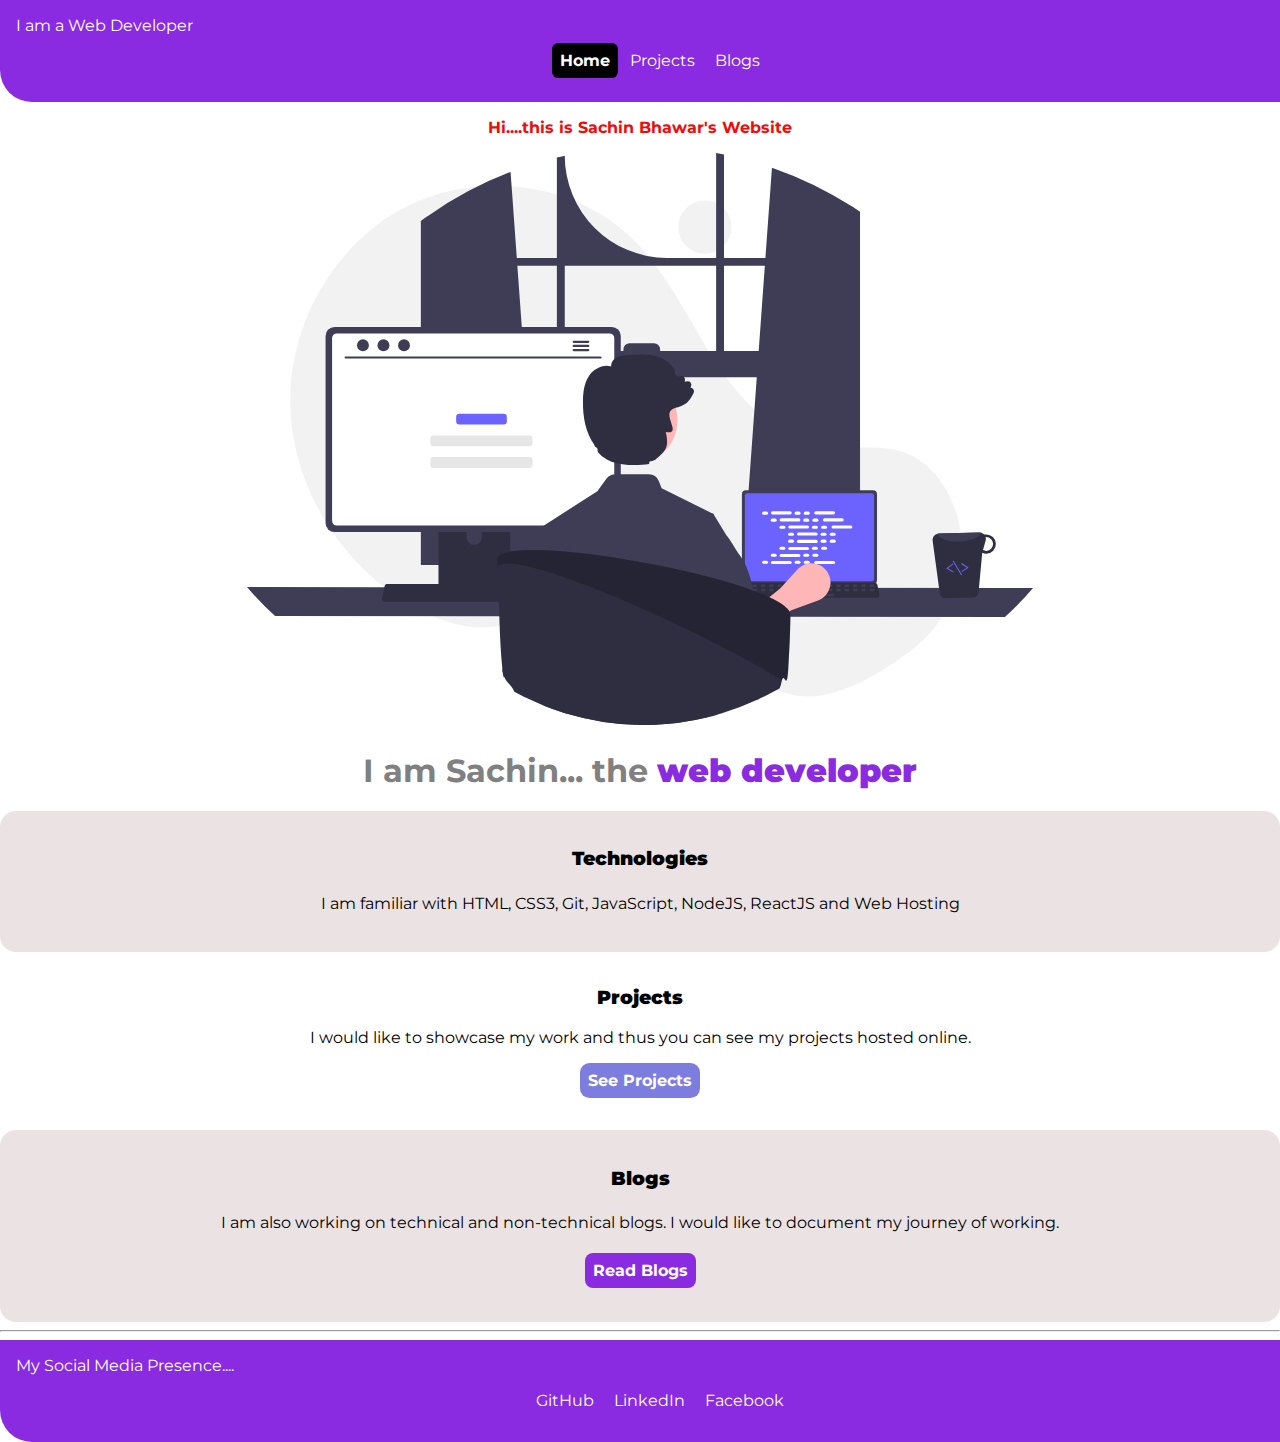
<file: index.html>
<!DOCTYPE html>
<html lang="en">
<head>
    <meta charset="UTF-8">
    <meta http-equiv="X-UA-Compatible" content="IE=edge">
    <meta name="viewport" content="width=device-width, initial-scale=1.0">
    <title>Adarsh Balak portfolio</title>
    <link href="style.css" rel="stylesheet" />
</head>
<body>
    <nav class="navigation container">
        <div class="nav-brand">I am a <span>Web Developer</span></div>
        <ul class="list-non-bullet nav-pills">
            <li class="list-item-inline">
                <a class="link link-active link-primary" href="index.html">Home</a>
            </li>
            <li class="list-item-inline">
                <a class="link link-primary" href="/Projects.html">Projects</a>
            </li>
            <li class="list-item-inline">
                <a class="link link-primary" href="/blogs.html">Blogs</a>
            </li>
        </ul>
    </nav>
    

    <div class="sachin">Hi....this is Sachin Bhawar's Website </div>
    <header class="hero">
        <img src="/images/hero.svg" />
        <h1>I am Sachin... the <span class="web-dev">web developer</span></h1>
        
    <!-- <hr> -->
    </header>

    <section class="section-design">
        <div class="container-center">
            <h3><strong>Technologies</strong></h3>
            <p>I am familiar with HTML, CSS3, Git, JavaScript, NodeJS, ReactJS and Web Hosting</p>
        </div>
    </section>

    <section class="section-design2">
        <div class="container-center">
            <h3><strong>Projects</strong></h3>
            <p>I would like to showcase my work and thus you can see my projects hosted online.</p>               
            <ul class="imp-links">
                <li class="list-item-inline">
                    <a class="link link-primary centered-link" href="/Projects.html">See Projects</a>
                </li>
            </ul>
            
        </div>
    </section>

    <section class="section-design">
        <div class="container-center">
            <h3><strong>Blogs</strong></h3>
                <p>I am also working on technical and non-technical blogs. I would like to document my journey of working.</p>
                <ul class="imp-links">
                    <li class="list-item-inline">
                        <a class="link link-primary" href="/blogs.html">Read Blogs</a>
                    </li>
                </ul>
        </div>
    </section>
    <hr>
    <nav class="navigation container">
        <div class="nav-brand">My <span>Social Media</span> Presence....
            <ul class="list-non-bullet nav-pills">
                <li class="list-item-inline">
                    <a class="link link-primary" href="https://github.com/sachinbhawar2014">GitHub</a>
                </li>
                <li class="list-item-inline">
                    <a class="link link-primary" href="https://www.linkedin.com/in/sachin-bhawar-4bab8b1b7/">LinkedIn</a>
                </li>
                <li class="list-item-inline">
                    <a class="link link-primary" href="https://www.facebook.com/profile.php?id=1740444610">Facebook</a>
                </li>
            </ul>
        </div>
    </nav>
    
</body>
</html>
</file>
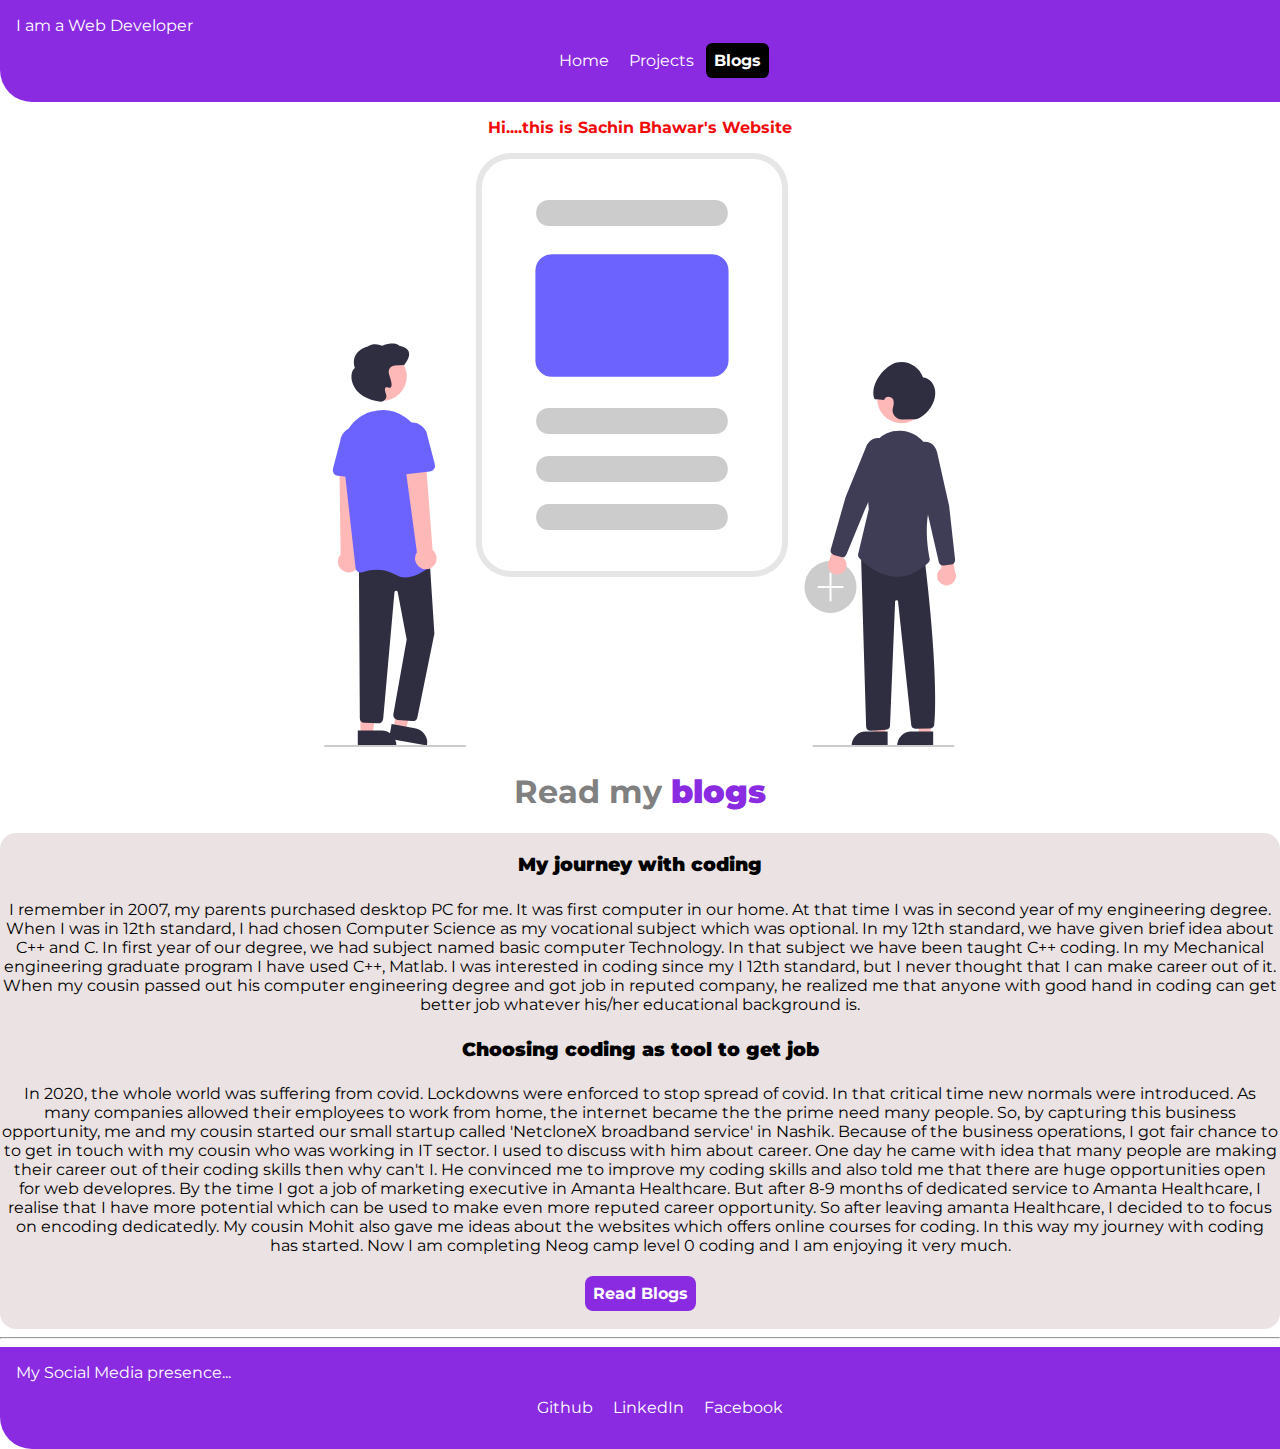
<file: blogs.html>
<!DOCTYPE html>
<html lang="en">
<head>
    <meta charset="UTF-8">
    <meta http-equiv="X-UA-Compatible" content="IE=edge">
    <meta name="viewport" content="width=device-width, initial-scale=1.0">
    <title>Adarsh Balak portfolio</title>
    <link href="/style.css" rel="stylesheet" />
</head>
<body>
    <nav class="navigation container">
        <div class="nav-brand">I am a <span>Web Developer</span>
            <ul class="list-non-bullet nav-pills">
                <li class="list-item-inline">
                    <a class="link link-primary" href="/index.html">Home</a>
                </li>
                <li class="list-item-inline">
                    <a class="link link-primary" href="/Projects.html">Projects</a>
                </li>
                <li class="list-item-inline">
                    <a class="link link-active link-primary" href="blogs.html">Blogs</a>
                </li>
            </ul>
        </div>
    </nav>

    <div class="sachin">Hi....this is Sachin Bhawar's Website </div>
    <header class="hero">
        <img src="/images/blog.svg" />
        <h1>Read my <span class="web-dev">blogs</span></h1>
        
    <!-- <hr> -->
    </header>

        <section class="section-design">
        <h3><strong>My journey with coding </strong></h3>

        <p >I remember in 2007, my parents purchased desktop PC for me. It was first computer in our home. At that time I was in second year of my engineering degree. When I was in 12th standard, I had chosen Computer Science as my vocational subject which was optional. In my 12th standard, we have given brief idea about C++ and C. In first year of our degree, we had subject named basic computer Technology. In that subject we have been taught C++ coding. In my Mechanical engineering graduate program I have used C++, Matlab. 
I was interested in coding since my I 12th standard, but I never thought that I can make career out of it. When my cousin passed out his computer engineering degree and got job in reputed company, he realized me that anyone with good hand in coding can get better job whatever his/her educational background is. </p>
        <h3><strong>Choosing coding as tool to get job </strong></h3>
        <p>
In 2020, the whole world was suffering from covid. Lockdowns were enforced to stop spread of covid. In that critical time new normals were introduced. As many companies allowed their employees to work from home, the internet became the the prime need many people. So, by capturing this business opportunity, me and my cousin started our small startup called 'NetcloneX broadband service' in Nashik. Because of the business operations, I got fair chance to to get in touch with my cousin who was working in IT sector. I used to discuss with him about career. One day he came with idea that many people are making their career out of their coding skills then why can't I. He convinced me to improve my coding skills and also told me that there are huge opportunities open for web developres. By the time I got a job of marketing executive in Amanta Healthcare. But after 8-9 months of dedicated service to Amanta Healthcare, I realise that I have more potential which can be used to make even more reputed career opportunity. 
So after leaving amanta Healthcare, I decided to to focus on encoding dedicatedly. My cousin Mohit also gave me ideas about the websites which offers online courses for coding. 
In this way my journey with coding has started. Now I am completing Neog camp level 0 coding and I am enjoying it very much.</p>
        <ul class="imp-links">
            <li class="list-item-inline">
                <a class="link link-primary" href="/blogs.html">Read Blogs</a>
            </li>
        </ul>      

    </section>
    <hr>
    <nav class="navigation container">
        <div class="nav-brand">My Social Media presence...</div>
        <ul class="list-non-bullet nav-pills">
            <li class="list-item-inline">
                <a class="link link-primary" href="https://github.com/sachinbhawar2014">Github</a>
            </li>
            <li class="list-item-inline">
                <a class="link link-primary" href="https://www.linkedin.com/in/sachin-bhawar-4bab8b1b7/">LinkedIn</a>
            </li>
            <li class="list-item-inline">
                <a class="link link-primary" href="https://www.facebook.com/profile.php?id=1740444610">Facebook</a>
            </li>
        </ul>
    </nav>
    
</body>
</html>
</file>
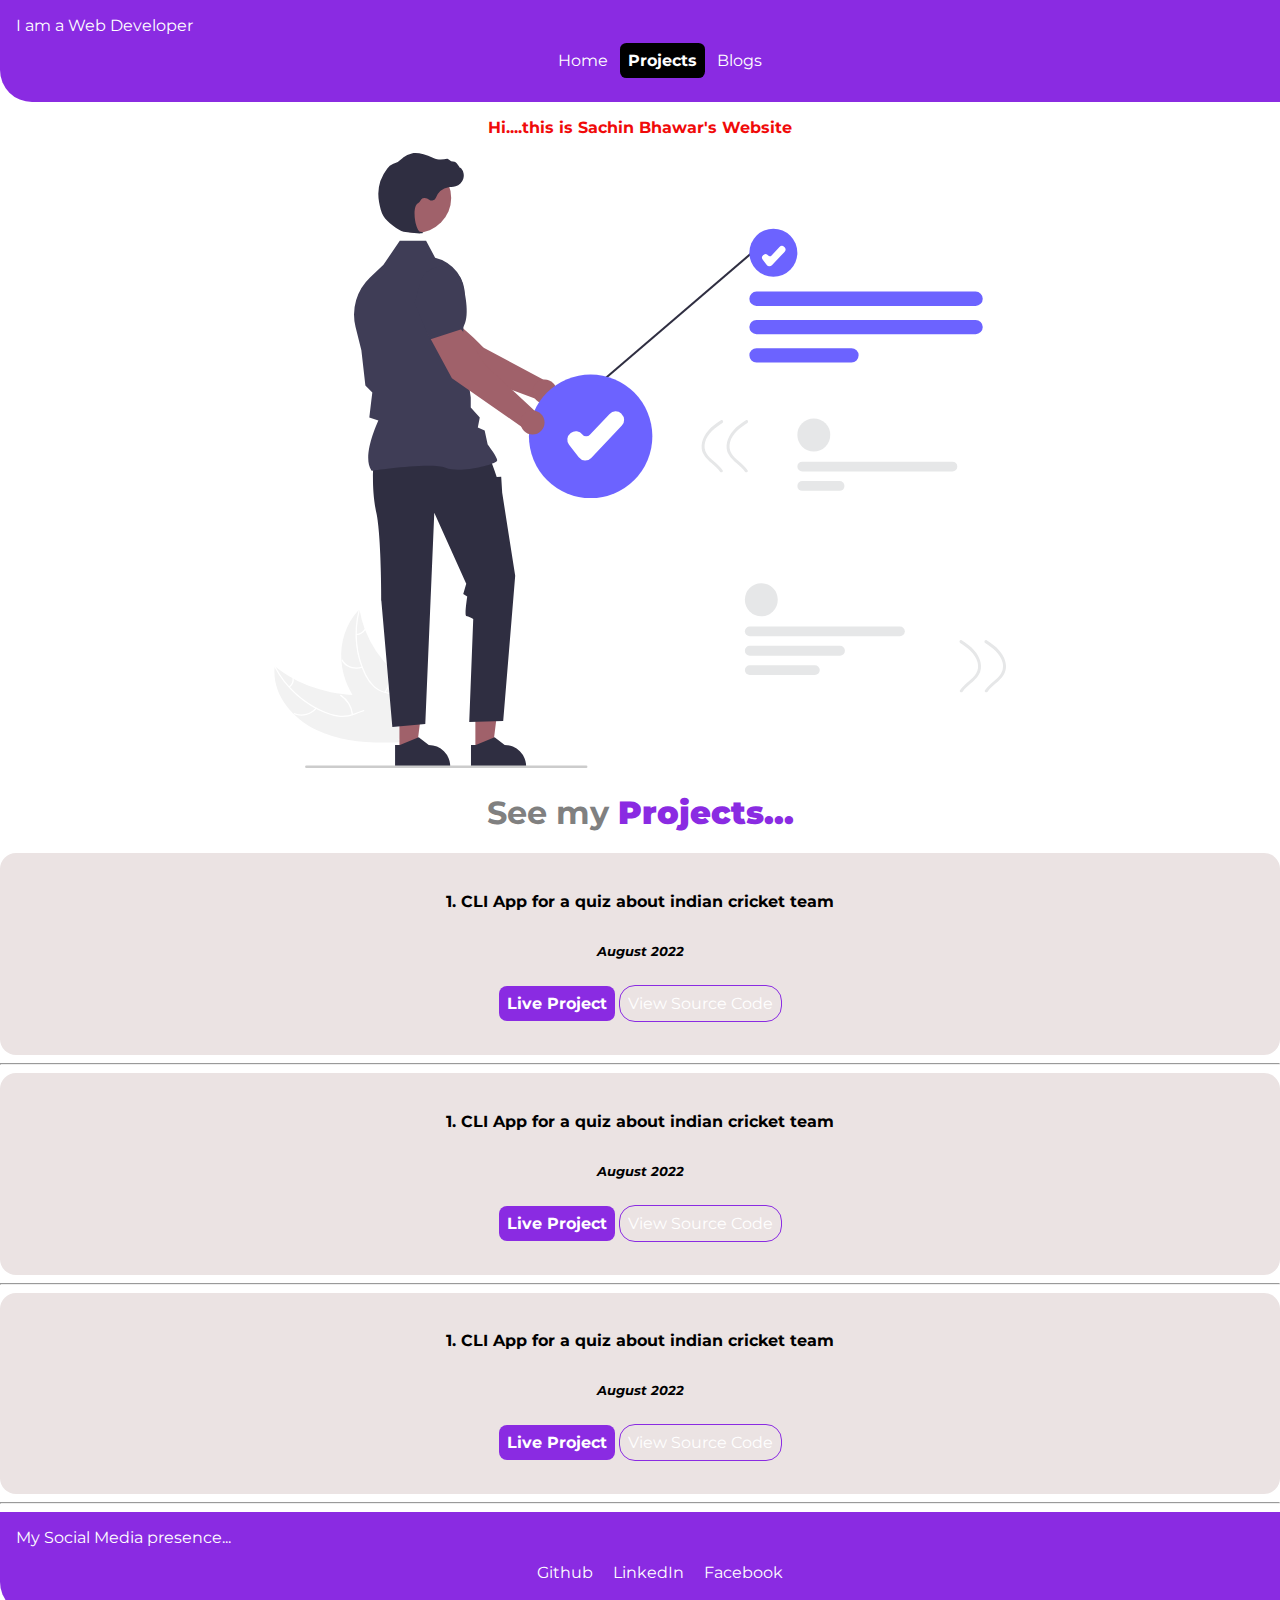
<file: Projects.html>
<!DOCTYPE html>
<html lang="en">
<head>
    <meta charset="UTF-8">
    <meta http-equiv="X-UA-Compatible" content="IE=edge">
    <meta name="viewport" content="width=device-width, initial-scale=1.0">
    <title>Adarsh Balak portfolio</title>
    <link href="/style.css" rel="stylesheet" />
</head>
<body>
    <nav class="navigation container">
        <div class="nav-brand">I am a <span>Web Developer</span></div>
        <ul class="list-non-bullet nav-pills">
            <li class="list-item-inline">
                <a class="link link-primary" href="index.html">Home</a>
            </li>
            <li class="list-item-inline">
                <a class="link link-active link-primary" href="/Projects.html">Projects</a>
            </li>
            <li class="list-item-inline">
                <a class="link link-primary" href="/blogs.html">Blogs</a>
            </li>
        </ul>
    </nav>
    
    <div class="sachin">Hi....this is Sachin Bhawar's Website </div>
    <header class="hero">
        <img src="/images/Projects_img.svg" />
        <h1>See my <span class="web-dev">Projects...</span></h1>
        
    <!-- <hr> -->
    </header>

    
        <!-- section 1 for first project -->
        <section class="section-design">
            <div class="container-center">
                <!-- <h3><strong>My Projects</strong></h3> -->
                    <p><strong>1. CLI App for a quiz about indian cricket team</strong></p>
                    <h5><i>August 2022</i></h5>                
                <ul class="imp-links">
                    <li class="list-item-inline">
                        <a class="link link-primary" href="https://replit.com/@SachinBhawar/CLI-App-quiz-about-Indian-cricket-team?embed=1&output=1">Live Project</a>
                    </li>
                    <li class="list-item-inline">
                        <a class="link link-secondary" href="https://replit.com/@SachinBhawar/CLI-App-quiz-about-Indian-cricket-team?embed=1&output=1">View Source Code</a>
                    </li>
                </ul>
            </div>
        </section>
    <hr>
        <!-- section 2 for second project -->
        <section class="section-design">
            <div class="container-center">
                <!-- <h3><strong>My Projects</strong></h3> -->
                    <p><strong>1. CLI App for a quiz about indian cricket team</strong></p>
                    <h5><i>August 2022</i></h5>                
                <ul class="imp-links">
                    <li class="list-item-inline">
                        <a class="link link-primary" href="https://replit.com/@SachinBhawar/CLI-App-quiz-about-Indian-cricket-team?embed=1&output=1">Live Project</a>
                    </li>
                    <li class="list-item-inline">
                        <a class="link link-secondary" href="https://replit.com/@SachinBhawar/CLI-App-quiz-about-Indian-cricket-team?embed=1&output=1">View Source Code</a>
                    </li>
                </ul>
            </div>
        </section>
<hr>
        <!-- section 3 for second project -->

        <section class="section-design">
            <div class="container-center">
                <!-- <h3><strong>My Projects</strong></h3> -->
                    <p><strong>1. CLI App for a quiz about indian cricket team</strong></p>
                    <h5><i>August 2022</i></h5>                
                <ul class="imp-links">
                    <li class="list-item-inline">
                        <a class="link link-primary" href="https://replit.com/@SachinBhawar/CLI-App-quiz-about-Indian-cricket-team?embed=1&output=1">Live Project</a>
                    </li>
                    <li class="list-item-inline">
                        <a class="link link-secondary" href="https://replit.com/@SachinBhawar/CLI-App-quiz-about-Indian-cricket-team?embed=1&output=1">View Source Code</a>
                    </li>
                </ul>
            </div>
        </section>

    <hr>
    <nav class="navigation container">
        <div class="nav-brand">My Social Media presence...
            <ul class="list-non-bullet nav-pills">
                <li class="list-item-inline">
                    <a class="link link-primary" href="https://github.com/sachinbhawar2014">Github</a>
                </li>
                <li class="list-item-inline">
                    <a class="link link-primary" href="https://www.linkedin.com/in/sachin-bhawar-4bab8b1b7/">LinkedIn</a>
                </li>
                <li class="list-item-inline">
                    <a class="link link-primary" href="https://www.facebook.com/profile.php?id=1740444610">Facebook</a>
                </li>

            </ul>
        </div>
    </nav>
</body>
</html>
</file>
<file: style.css>
@import url('https://fonts.googleapis.com/css2?family=Montserrat:wght@500;600&display=swap');

body{
    font-family: 'Montserrat', sans-serif;
    margin: 0px auto;
    /* max-width: 90%; */
    width: 100%;

}

@media (max-width:900px) {
    img{
        width:70%;   
        height:70%;
    }
    body{
        font-size: smaller;
        margin: 0px;
    }
    .link{
        text-decoration: none;
        color:white;
        border-radius: 0.2rem;
    }
    .list-item-inline{
        display: block;
       
    }
    
    .navigation .nav-pills{
        text-align: center;
    }
}
/* Navigation Decoration */
.navigation{
    background-color: blueviolet;
    color: white;
    padding: 1rem;
    border-bottom-left-radius: 2rem;
}

.navigation .list-non-bullets{
    list-style: none;

}
.navigation .list-non-bullets .link{
    text-decoration: none;
    color: white;
    display: inline;
}
.list-item-inline{
    display: inline;
    padding: 0.2rem 0rem 0.2rem 0rem;
}

.navigation .nav-pills{
    text-align: center;
}

.sachin{
    color: rgb(240, 10, 10);
    text-align: center;
    padding-top: 1rem;
    padding-bottom: 1rem;
    font-weight: bolder;
}
.imp-links{
    box-sizing: border-box;
    text-decoration: none;
    padding: 0.5rem 1rem;
    text-align: center;
}
.link-primary{
    text-decoration: none;
    color:white;
    padding: 0.5rem 0.5rem;
    border-radius: 1rem;
    margin: 1rem auto;
}

.link-secondary{
    text-decoration: none;
    color:white;
    border-style: solid;
    border-width: 0.5px;
    border-radius: 0.4rem;
    border-color: blueviolet;
    padding: 0.5rem 0.5rem;
    border-radius: 1rem;
    

}

.link:hover{

    color: black;
    background-color:white;
    padding: 0.5rem 0.5rem;
    border-radius: 0.4rem;

}
/* .link-primary:hover{

    color: black;
    background-color:white;
    padding: 0.5rem 0.5rem;
    border-radius: 0.4rem;

} */
.hero{
    text-align: center;
    color: gray;
}

.hero .web-dev{
    color: blueviolet;
    font-weight:bolder;
}

.section-design{
    padding: 0.1rem 0.1rem;
    background-color: rgb(235, 227, 227);
    border-radius: 1rem;
}
.section-design h5{
    text-align: center;
    padding-top: 5px;
    padding-bottom: 5px;
}
.section-design h3{
    text-align: center;

}

.section-design p{
    padding-top: 5px;
    padding-bottom: 5px;
    text-align: center;
}

.link-active{
    font-weight: bolder;
    color: white;
    background-color:black;
    /* padding: 0.5rem 0.5rem; */
    border-radius: 0.4rem;
}

.section-design .link-primary{
    color: white;
    background-color: blueviolet;
    font-weight: bold;
    padding: 0.5rem 0.5rem 0.5rem 0.5rem;
    border-radius: 0.5em;
    text-align: center;
}

.section-design2 h3{
    text-align: center;
}
.section-design2 .centered-link{
    text-align: center;
}
.container-center{
    padding-top: 1rem;
    padding-bottom: 1rem;
}


.section-design2 p{
    text-align: center;
 }

.section-design2 .link{
    color:white;
    font-weight: bold;
    padding: 0.5rem 0.5rem 0.5rem 0.5rem;
    background-color: rgb(125, 125, 224);
    border-radius: 0.6rem;
    
}
</file>
